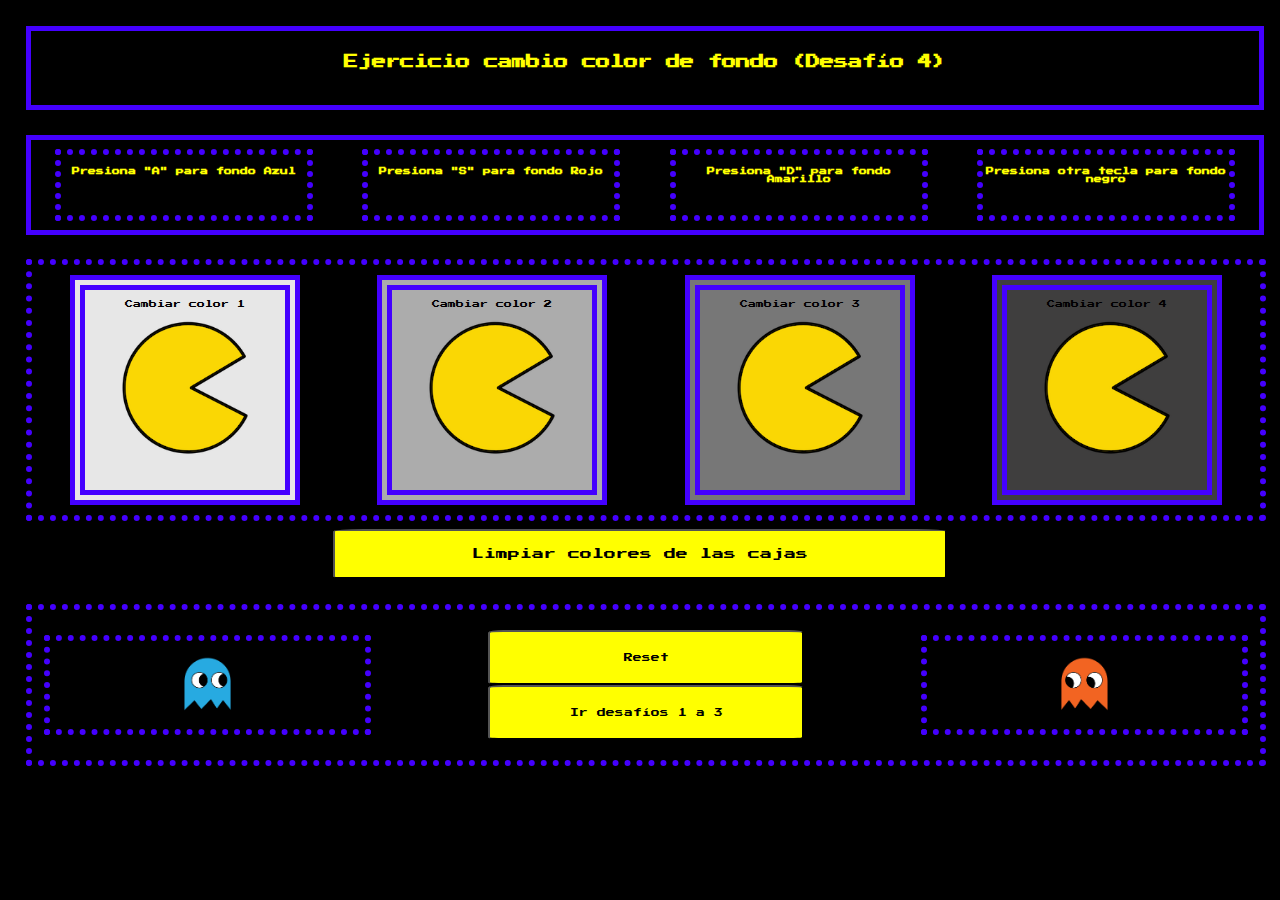
<file: index.html>
<!DOCTYPE html>
<html lang="en">

<head>
    <meta charset="UTF-8">
    <meta http-equiv="X-UA-Compatible" content="IE=edge">
    <meta name="viewport" content="width=device-width, initial-scale=1.0">
    <link rel="stylesheet" href="assets/css/style.css">
    <title>GameGLR</title>
    <link href="[data-uri]"
        rel="icon" type="image/x-icon" />
</head>

<body>

    <div class="container-1">
        <div class="title">

            <h2>Ejercicio cambio color de fondo (Desafío 4)</h2>

        </div>

        <div class="laberinto">
            <div class="laberinto-text">
                <h4 class="indicaciones">Presiona "A" para fondo Azul </h4>
            </div>
            <div class="laberinto-text">
                <h4 class="indicaciones">Presiona "S" para fondo Rojo </h4>
            </div>
            <div class="laberinto-text">
                <h4 class="indicaciones">Presiona "D" para fondo Amarillo </h4>
            </div>
            <div class="laberinto-text">
                <h4 class="indicaciones">Presiona otra tecla para fondo negro</h4>
            </div>

        </div>





        <div class="container-divs" id="container-divs">


            <div onclick="cambiarColor1()" id="color1" class="color1" ;>

                <div>
                    <p class="texto-color">Cambiar color 1</p>
                </div>


                <div class="pacman-div">
                    <img class="pacman" src="assets/imgs/Pacman.png" alt="" srcset="">
                </div>


            </div>
            <div onclick="cambiarColor2()" id="color2" class="color2" ;>
                <div>
                    <p class="texto-color">Cambiar color 2</p>
                </div>


                <div class="pacman-div">
                    <img class="pacman" src="assets/imgs/Pacman.png" alt="" srcset="">
                </div>

            </div>
            <div onclick="cambiarColor3()" id="color3" class="color3" ;>
                <div>
                    <p class="texto-color">Cambiar color 3</p>
                </div>


                <div class="pacman-div">
                    <img class="pacman" src="assets/imgs/Pacman.png" alt="" srcset="">
                </div>

            </div>

            <div onclick="cambiarColor4()" id="color4" class="color4">
                <div>
                    <p class="texto-color">Cambiar color 4</p>
                </div>


                <div class="pacman-div">
                    <img class="pacman" src="assets/imgs/Pacman.png" alt="" srcset="">
                </div>

            </div>


        </div>



        <br>
        <div>

            <button class="button-limpiar" onclick="limpiarColor()">Limpiar
                    colores de las cajas</button>

        </div>

        <div class="container-ghosts">


            <div class="ghost-div">
                <img class="ghost" id="ghost1" src="assets/imgs/blue-ghost.png" alt="" srcset="">
            </div>

            <div class="container-reset">

                <button class="button-reset" id="button-reset" onclick="resetGame()">Reset</button>
                <button class="button-reset" onclick="window.location.href='https://guslopezr.github.io/funciones_desafios_1_a_3/'">Ir desafíos 1 a 3</button>

            </div>


            <div class="ghost-div">
                <img class="ghost" id="ghost2" src="assets/imgs/orange-ghost.png" alt="" srcset="">
            </div>

        </div>


        <script src="assets/js/4 divscolores.js"></script>

</body>


</html>
</file>
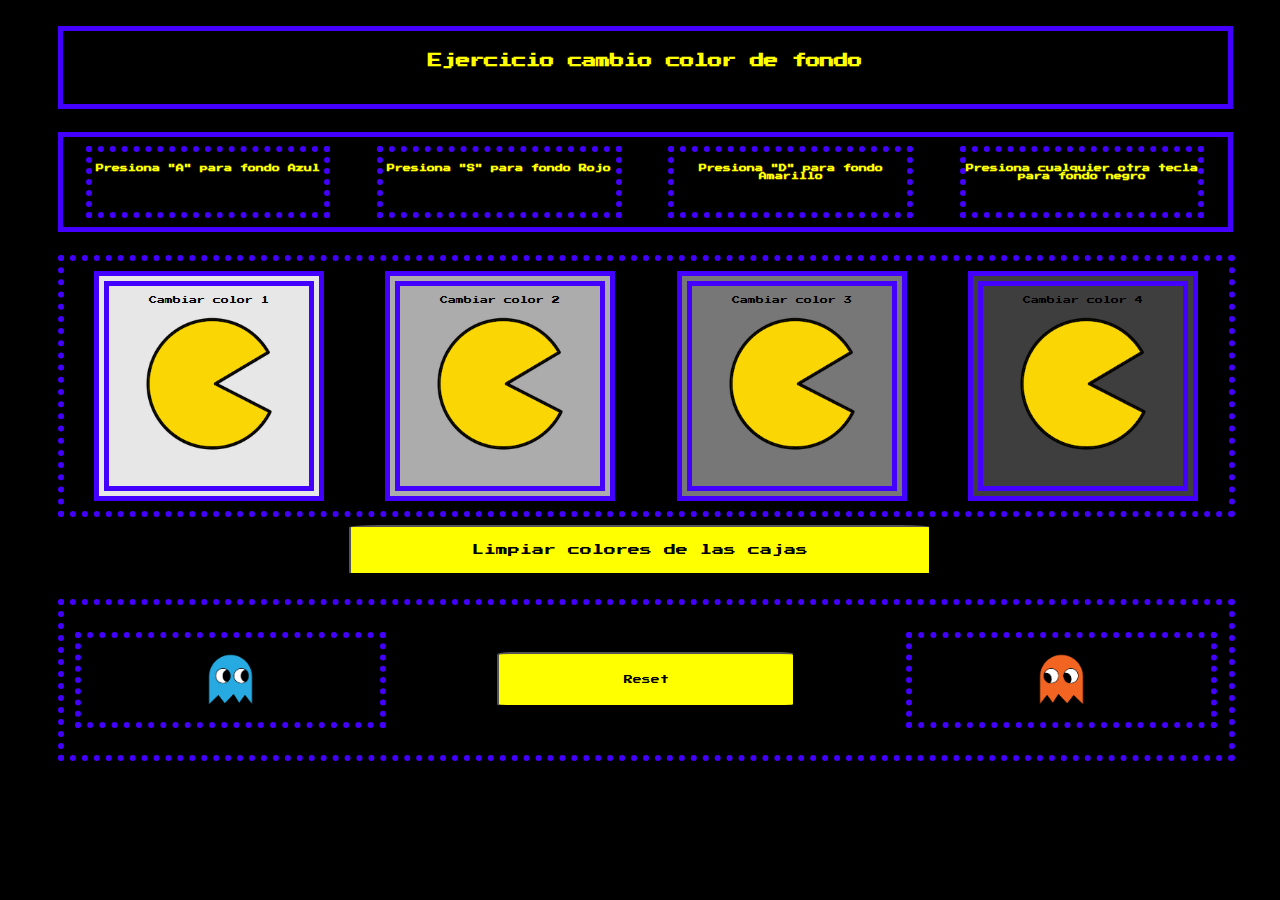
<file: 4 divsdecolores.html>
<!DOCTYPE html>
<html lang="en">

<head>
    <meta charset="UTF-8">
    <meta http-equiv="X-UA-Compatible" content="IE=edge">
    <meta name="viewport" content="width=device-width, initial-scale=1.0">
    <link rel="stylesheet" href="assets/css/style.css">
    <title>GameGLR</title>
    <link href="[data-uri]"
        rel="icon" type="image/x-icon" />
</head>

<div class="container-1">
    <div class="title">

        <h2>Ejercicio cambio color de fondo</h2>

    </div>

    <div class="laberinto">
        <div class="laberinto-text">
            <h4 class="indicaciones">Presiona "A" para fondo Azul</h4>
        </div>
        <div class="laberinto-text">
            <h4 class="indicaciones">Presiona "S" para fondo Rojo</h4>
        </div>
        <div class="laberinto-text">
            <h4 class="indicaciones">Presiona "D" para fondo Amarillo</h4>
        </div>
        <div class="laberinto-text">
            <h4 class="indicaciones">Presiona cualquier otra tecla para fondo negro</h4>
        </div>

    </div>




    <div class="container-divs" id="container-divs">


        <div onclick="cambiarColor1()" id="color1" class="color1" ;>

            <div>
                <p class="texto-color">Cambiar color 1</p>
            </div>


            <div class="pacman-div">
                <img class="pacman" src="assets/imgs/Pacman.png" alt="" srcset="">
            </div>


        </div>
        <div onclick="cambiarColor2()" id="color2" class="color2" ;>
            <div>
                <p class="texto-color">Cambiar color 2</p>
            </div>


            <div class="pacman-div">
                <img class="pacman" src="assets/imgs/Pacman.png" alt="" srcset="">
            </div>

        </div>
        <div onclick="cambiarColor3()" id="color3" class="color3" ;>
            <div>
                <p class="texto-color">Cambiar color 3</p>
            </div>


            <div class="pacman-div">
                <img class="pacman" src="assets/imgs/Pacman.png" alt="" srcset="">
            </div>

        </div>

        <div onclick="cambiarColor4()" id="color4" class="color4">
            <div>
                <p class="texto-color">Cambiar color 4</p>
            </div>


            <div class="pacman-div">
                <img class="pacman" src="assets/imgs/Pacman.png" alt="" srcset="">
            </div>

        </div>


    </div>

    <body>

        <br>
        <div>

            <button class="button-limpiar" onclick="limpiarColor()">Limpiar
                    colores de las cajas</button>

        </div>

        <div class="container-ghosts">


            <div class="ghost-div">
                <img class="ghost" id="ghost1" src="assets/imgs/blue-ghost.png" alt="" srcset="">
            </div>

            <div class="container-reset">

                <button class="button-reset" id="button-reset" onclick="resetGame()">Reset</button>

            </div>


            <div class="ghost-div">
                <img class="ghost" id="ghost2" src="assets/imgs/orange-ghost.png" alt="" srcset="">
            </div>

        </div>


        <script src="assets/js/4 divscolores.js"></script>

    </body>

</html>
</file>
<file: assets/css/style.css>
@import url("https://fonts.googleapis.com/css2?family=Press+Start+2P&display=swap");
* {
  padding: 0%;
  margin: 0%;
}

body {
  overflow-x: hidden;
  overflow-y: hidden;
  font-family: "Press Start 2P", cursive;
  font-size: 50%;
  text-align: center;
  width: 100%;
  height: 100%;
  color: yellow;
  background-color: black;
  overflow-x: hidden;
  display: -webkit-box;
  display: -ms-flexbox;
  display: flex;
  -webkit-box-orient: vertical;
  -webkit-box-direction: normal;
      -ms-flex-direction: column;
          flex-direction: column;
  -webkit-box-pack: center;
      -ms-flex-pack: center;
          justify-content: center;
  -webkit-box-align: center;
      -ms-flex-align: center;
          align-items: center;
}

.container-1 {
  margin: 2%;
}

.title {
  width: 100%;
  height: 50px;
  border: 5px solid #4400ff;
  margin-bottom: 2%;
  padding-top: 2%;
  font-size: 120%;
}

.title:hover {
  cursor: pointer;
  color: #d3cff2;
  -webkit-transition: all .3s ease;
  transition: all .3s ease;
}

.laberinto {
  width: 100%;
  height: 90px;
  display: -webkit-box;
  display: -ms-flexbox;
  display: flex;
  -webkit-box-orient: horizontal;
  -webkit-box-direction: normal;
      -ms-flex-direction: row;
          flex-direction: row;
  text-align: center;
  -webkit-box-align: center;
      -ms-flex-align: center;
          align-items: center;
  border: 5px solid #4400ff;
}

.laberinto .laberinto-text {
  border: 6px dotted #4400ff;
  width: 100%;
  height: 60px;
  margin: 2%;
}

.laberinto .laberinto-text:hover {
  cursor: pointer;
  color: #d3cff2;
  -webkit-transition: all .3s ease;
  transition: all .3s ease;
}

.laberinto .indicaciones {
  margin-top: 5%;
  margin-bottom: 5%;
  font-size: 100%;
}

.container-divs {
  display: -webkit-box;
  display: -ms-flexbox;
  display: flex;
  -webkit-box-orient: horizontal;
  -webkit-box-direction: normal;
      -ms-flex-direction: row;
          flex-direction: row;
  -ms-flex-pack: distribute;
      justify-content: space-around;
  -webkit-box-align: center;
      -ms-flex-align: center;
          align-items: center;
  text-align: center;
  margin-top: 2%;
  height: 250px;
  border: 6px dotted #4400ff;
  width: 100%;
  color: black;
}

.container-divs .texto-color {
  margin-top: 5%;
}

.container-divs .color1 {
  background-color: #e7e7e7;
  border: 15px double #4400ff;
  width: 200px;
  height: 200px;
}

.container-divs .color1 .pacman {
  width: 70%;
  margin-top: 5%;
  -webkit-transition: -webkit-transform .7s ease-in-out;
  transition: -webkit-transform .7s ease-in-out;
  transition: transform .7s ease-in-out;
  transition: transform .7s ease-in-out, -webkit-transform .7s ease-in-out;
}

.container-divs .color1 .pacman:hover {
  -webkit-transform: rotate(360deg);
          transform: rotate(360deg);
  cursor: pointer;
}

.container-divs .color2 {
  background-color: #acacac;
  border: 15px double #4400ff;
  width: 200px;
  height: 200px;
}

.container-divs .color2 .pacman {
  width: 70%;
  margin-top: 5%;
  -webkit-transition: -webkit-transform .7s ease-in-out;
  transition: -webkit-transform .7s ease-in-out;
  transition: transform .7s ease-in-out;
  transition: transform .7s ease-in-out, -webkit-transform .7s ease-in-out;
}

.container-divs .color2 .pacman:hover {
  -webkit-transform: rotate(360deg);
          transform: rotate(360deg);
  cursor: pointer;
}

.container-divs .color3 {
  background-color: #777777;
  border: 15px double #4400ff;
  width: 200px;
  height: 200px;
}

.container-divs .color3 .pacman {
  width: 70%;
  margin-top: 5%;
  -webkit-transition: -webkit-transform .7s ease-in-out;
  transition: -webkit-transform .7s ease-in-out;
  transition: transform .7s ease-in-out;
  transition: transform .7s ease-in-out, -webkit-transform .7s ease-in-out;
}

.container-divs .color3 .pacman:hover {
  -webkit-transform: rotate(360deg);
          transform: rotate(360deg);
  cursor: pointer;
}

.container-divs .color4 {
  background-color: #3f3e3e;
  border: 15px double #4400ff;
  width: 200px;
  height: 200px;
}

.container-divs .color4 .pacman {
  width: 70%;
  margin-top: 5%;
  -webkit-transition: -webkit-transform .7s ease-in-out;
  transition: -webkit-transform .7s ease-in-out;
  transition: transform .7s ease-in-out;
  transition: transform .7s ease-in-out, -webkit-transform .7s ease-in-out;
}

.container-divs .color4 .pacman:hover {
  -webkit-transform: rotate(360deg);
          transform: rotate(360deg);
  cursor: pointer;
}

.container-ghosts {
  display: -webkit-box;
  display: -ms-flexbox;
  display: flex;
  -webkit-box-orient: horizontal;
  -webkit-box-direction: normal;
      -ms-flex-direction: row;
          flex-direction: row;
  -ms-flex-pack: distribute;
      justify-content: space-around;
  -webkit-box-align: center;
      -ms-flex-align: center;
          align-items: center;
  text-align: center;
  margin-top: 2%;
  height: 150px;
  border: 6px dotted #4400ff;
  width: 100%;
  color: black;
}

.container-ghosts .ghost-div {
  width: 30%;
  border: 6px dotted #4400ff;
  background-color: black;
  margin: 1%;
}

.container-ghosts .ghost-div .ghost {
  width: 18%;
  margin: 5%;
  -webkit-transition: -webkit-transform .7s ease-in-out;
  transition: -webkit-transform .7s ease-in-out;
  transition: transform .7s ease-in-out;
  transition: transform .7s ease-in-out, -webkit-transform .7s ease-in-out;
}

.container-ghosts .ghost-div .ghost:hover {
  -webkit-transform: translateX(100%);
          transform: translateX(100%);
  cursor: pointer;
}

.container-reset {
  width: 50%;
}

.button-reset {
  height: 55px;
  width: 60%;
  border-radius: 5%;
  background-color: yellow;
  font-family: "Press Start 2P", cursive;
  font-size: 110%;
}

.button-reset:hover {
  cursor: pointer;
  background-color: #fcfca8;
}

.button-limpiar {
  width: 50%;
  height: 50px;
  border-radius: 5%;
  background-color: yellow;
  font-family: "Press Start 2P", cursive;
  font-size: 150%;
}

.button-limpiar:hover {
  letter-spacing: 1px;
  -webkit-transition: all .3s ease;
  transition: all .3s ease;
  cursor: pointer;
  background-color: #fcfca8;
}

@media (max-width: 800px) {
  html,
  body {
    overflow-x: hidden;
    overflow-y: scroll;
  }
  body {
    position: relative;
    overflow-x: hidden;
  }
  .container-1 {
    margin: 5%;
    margin-right: 6%;
  }
  .container-divs {
    display: -webkit-box;
    display: -ms-flexbox;
    display: flex;
    -webkit-box-orient: vertical;
    -webkit-box-direction: normal;
        -ms-flex-direction: column;
            flex-direction: column;
    -ms-flex-pack: distribute;
        justify-content: space-around;
    -webkit-box-align: center;
        -ms-flex-align: center;
            align-items: center;
    text-align: center;
    height: 1200px;
    border: 6px dotted #4400ff;
    width: 100%;
    color: black;
  }
  .container-divs .color1 {
    width: 200px;
    height: 200px;
  }
  .container-divs .color2 {
    width: 200px;
    height: 200px;
  }
  .container-divs .color3 {
    width: 200px;
    height: 200px;
  }
  .container-divs .color4 {
    width: 200px;
    height: 200px;
  }
  .title {
    width: 100%;
    height: 80px;
    border: 5px solid #4400ff;
    margin-bottom: 2%;
    margin-top: 2%;
    padding-top: 2%;
  }
  .title:hover {
    cursor: pointer;
    color: #d3cff2;
    -webkit-transition: all .3s ease;
    transition: all .3s ease;
  }
  .laberinto {
    width: 100%;
    height: 50%;
    display: -webkit-box;
    display: -ms-flexbox;
    display: flex;
    -webkit-box-orient: vertical;
    -webkit-box-direction: normal;
        -ms-flex-direction: column;
            flex-direction: column;
    text-align: center;
    -webkit-box-align: center;
        -ms-flex-align: center;
            align-items: center;
  }
  .laberinto .laberinto-text {
    height: 60%;
    width: 90%;
    text-align: center;
    -webkit-box-align: center;
        -ms-flex-align: center;
            align-items: center;
    line-height: 90%;
    display: -webkit-box;
    display: -ms-flexbox;
    display: flex;
    -webkit-box-orient: vertical;
    -webkit-box-direction: normal;
        -ms-flex-direction: column;
            flex-direction: column;
    -ms-flex-pack: distribute;
        justify-content: space-around;
  }
  .laberinto .laberinto-text .indicaciones {
    text-align: center;
    -ms-flex-pack: distribute;
        justify-content: space-around;
    width: 90%;
    font-size: 100%;
  }
  .container-ghosts {
    width: 100%;
    height: 90%;
    display: -webkit-box;
    display: -ms-flexbox;
    display: flex;
    -webkit-box-orient: vertical;
    -webkit-box-direction: normal;
        -ms-flex-direction: column;
            flex-direction: column;
    gap: 10%;
    -webkit-box-pack: space-evenly;
        -ms-flex-pack: space-evenly;
            justify-content: space-evenly;
  }
  .container-ghosts .ghost-div {
    width: 90%;
    margin: 5%;
  }
  .button-limpiar {
    width: 80%;
    height: 70px;
    border-radius: 5%;
  }
}
/*# sourceMappingURL=style.css.map */
</file>
